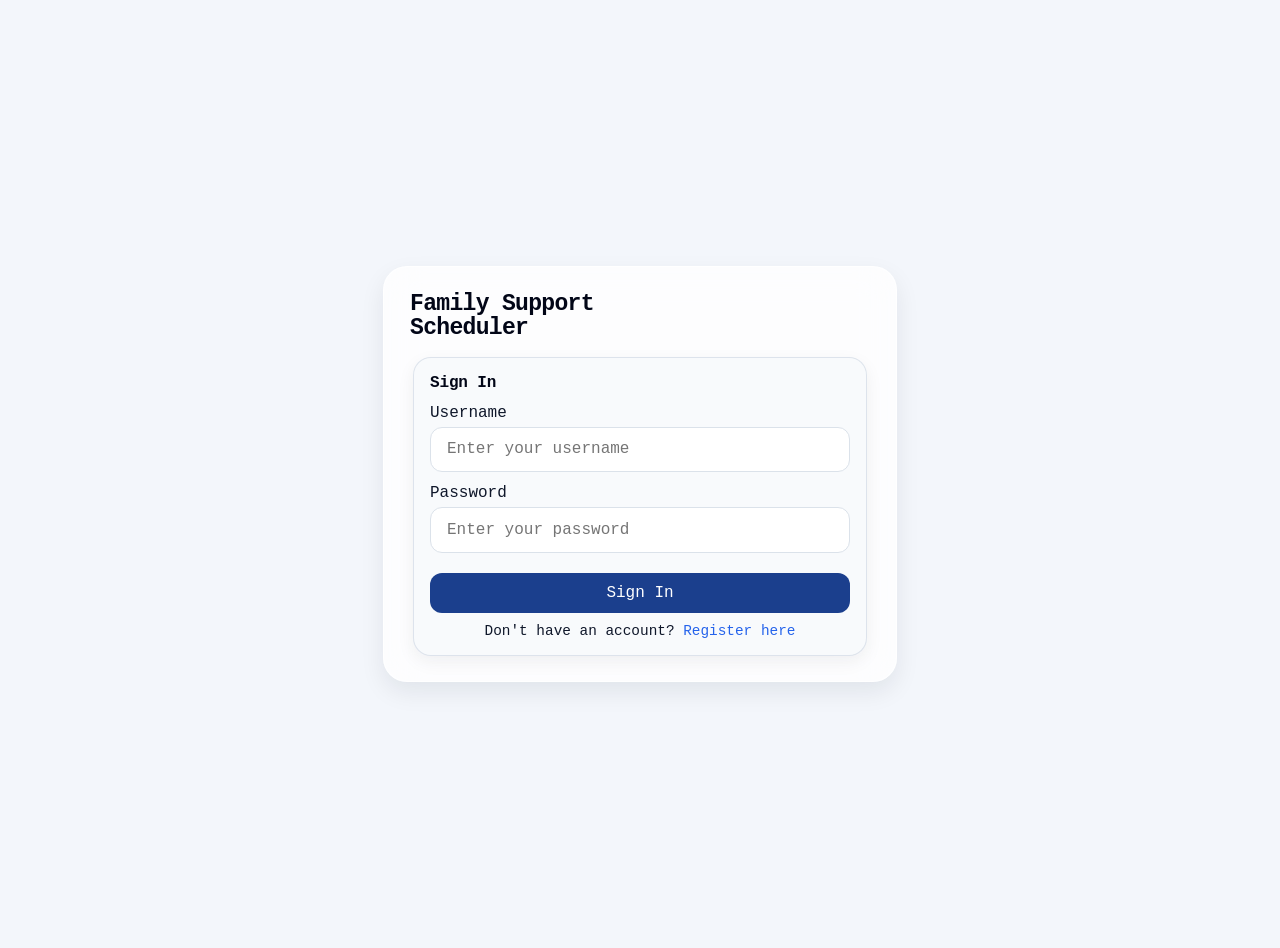
<file: frontend/login/login.html>
<!DOCTYPE html>
<html lang="en">
<head>
  <meta charset="UTF-8" />
  <meta name="viewport" content="width=device-width, initial-scale=1.0" />
  <title>Login - Family Support Scheduler</title>
  <meta name="description" content="Sign in to the Family Support Scheduler to manage and fulfill your family's bills." />
  <link rel="stylesheet" href="../shared/css/styles.css" />
</head>
<body class="auth-body">
  <main class="login-page">
    <h1>Family Support Scheduler</h1>
    <div class="section-card form-card-sm">
      <h2 class="form-title">Sign In</h2>
      <div id="error-message" class="message-error-md"></div>
      <form id="login-form">
        <div class="form-field">
          <label for="username" class="form-label">Username</label>
          <input id="username" name="username" type="text" required placeholder="Enter your username" class="form-input" />
        </div>
        <div class="form-field-lg">
          <label for="password" class="form-label">Password</label>
          <input id="password" name="password" type="password" required placeholder="Enter your password" class="form-input" />
        </div>
        <div class="actions form-actions-column">
          <button type="submit" class="primary-btn form-submit-full">Sign In</button>
          <p class="form-meta">
            Don't have an account? <a href="register.html">Register here</a>
          </p>
        </div>
      </form>
    </div>
  </main>

  <script type="module">
    import { handleLoginSubmit } from './js/auth.js';
    document.getElementById('login-form').addEventListener('submit', handleLoginSubmit);
  </script>
</body>
</html>
</file>
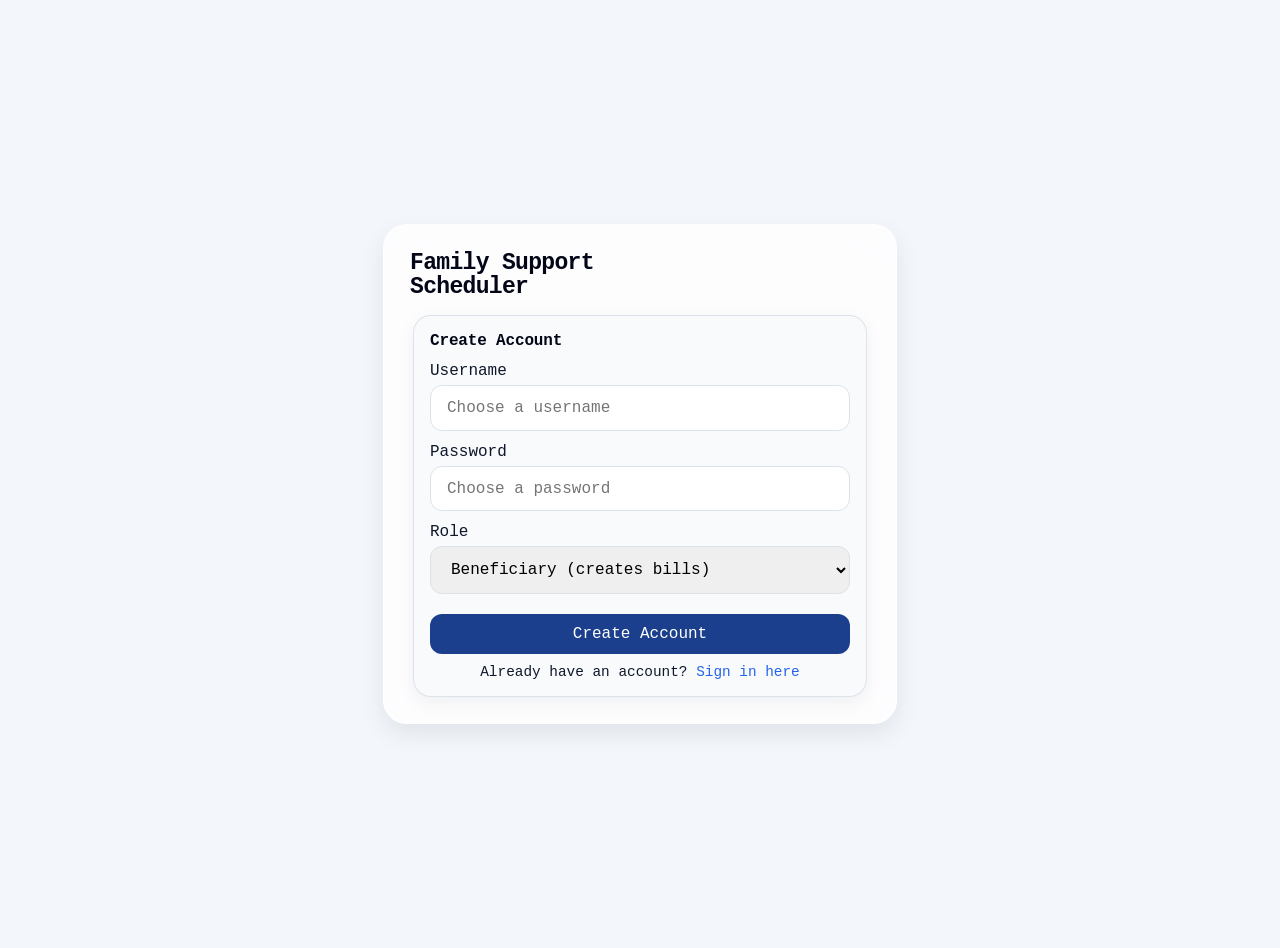
<file: frontend/login/register.html>
<!DOCTYPE html>
<html lang="en">

<head>
  <meta charset="UTF-8" />
  <meta name="viewport" content="width=device-width, initial-scale=1.0" />
  <title>Register - Family Support Scheduler</title>
  <meta name="description" content="Create a new account on the Family Support Scheduler as a sender or beneficiary." />
  <link rel="stylesheet" href="../shared/css/styles.css" />
</head>

<body class="auth-body">
  <main class="login-page">
    <h1>Family Support Scheduler</h1>
    <div class="section-card form-card-sm">
      <h2 class="form-title">Create Account</h2>
      <div id="error-message" class="message-error-md"></div>
      <form id="register-form">
        <div class="form-field">
          <label for="username" class="form-label">Username</label>
          <span id="username-error" class="message-error-sm"></span>
          <input id="username" name="username" type="text" required placeholder="Choose a username"
            class="form-input" />
        </div>
        <div class="form-field">
          <label for="password" class="form-label">Password</label>
          <span id="password-error" class="message-error-sm"></span>
          <input id="password" name="password" type="password" required placeholder="Choose a password"
            class="form-input" />
        </div>
        <div class="form-field-lg">
          <label for="role" class="form-label">Role</label>
          <select id="role" name="role" class="form-select">
            <option value="beneficiary">Beneficiary (creates bills)</option>
            <option value="sender">Sender (pays bills)</option>
          </select>
        </div>
        <div class="actions form-actions-column">
          <button type="submit" class="primary-btn form-submit-full">Create Account</button>
          <p class="form-meta">
            Already have an account? <a href="login.html">Sign in here</a>
          </p>
        </div>
      </form>
    </div>
  </main>

  <script type="module">
    import { handleRegisterSubmit } from './js/auth.js';
    document.getElementById('register-form').addEventListener('submit', handleRegisterSubmit);
  </script>
</body>

</html>
</file>
<file: frontend/shared/css/styles.css>
/* 
   MAIN STYLESHEET (MANIFEST) 
   This file imports all modular CSS files to keep the architecture organized.
*/

@import "./tokens.css";
/* Design tokens: colors, spacing, radius, shadows, typography */
@import "./base.css";
/* Resets, Typography, and shared element defaults */
@import "./layout.css";
/* Structural grid and container logic */
@import "./components.css";
/* Reusable UI components (Cards, Tables, Buttons) */
@import "./forms.css";
/* Shared form classes used by login/register/create pages */
@import "./calendar.css";
/* Calendar-specific styling and glow effects */
@import "./modals.css";
/* Popup dialogs and overlays */
</file>
